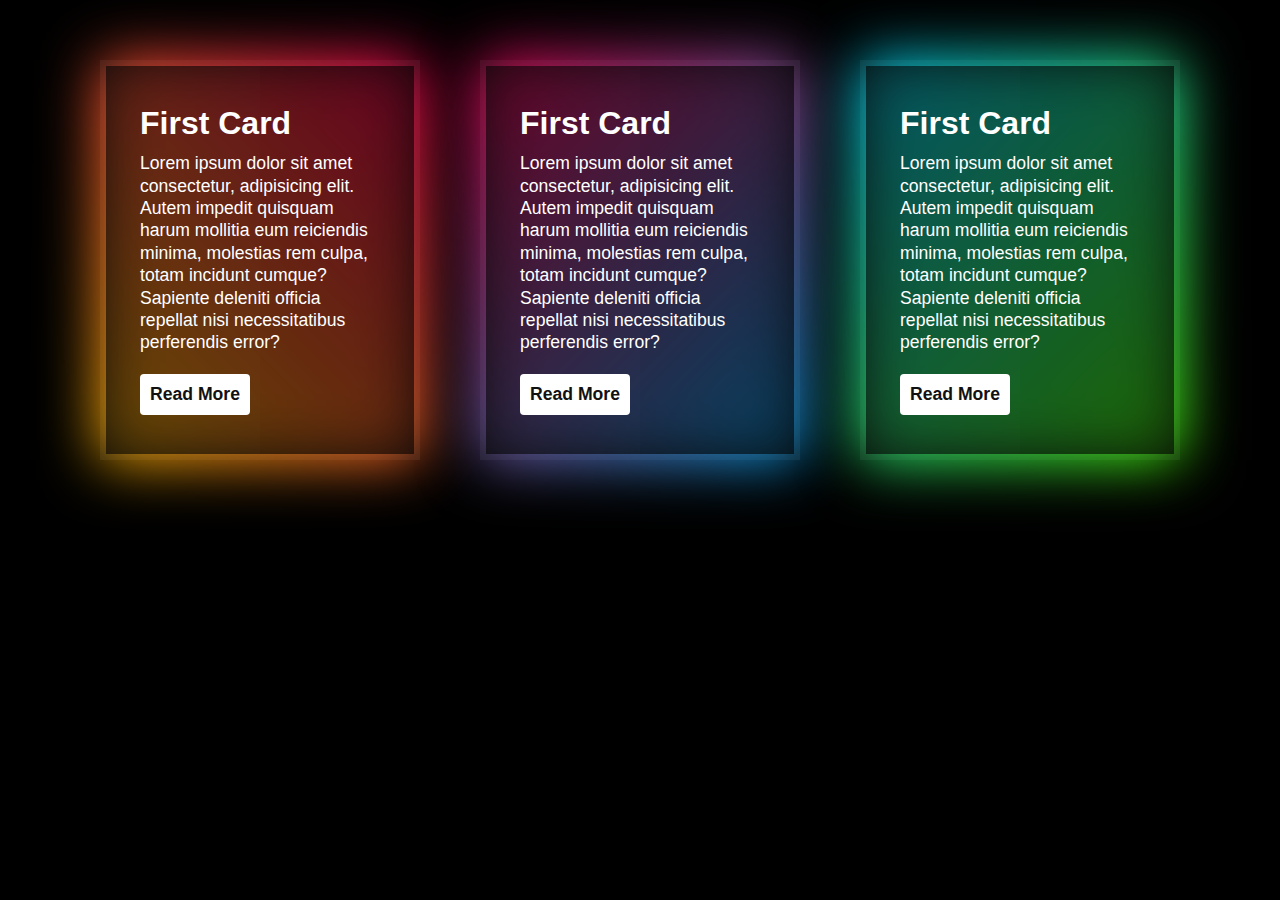
<file: index.html>
<!DOCTYPE html>
<html lang="en">

<head>
    <meta charset="UTF-8">
    <meta http-equiv="X-UA-Compatible" content="IE=edge">
    <meta name="viewport" content="width=device-width, initial-scale=1.0">
    <title>gradient border effect card</title>
    <link rel="stylesheet" href="style.css">
</head>

<body>
    <div class="container">
        <div class="box">
            <span></span>
            <div class="content">
                <h2>first card</h2>
                <p>Lorem ipsum dolor sit amet consectetur, adipisicing elit. Autem impedit quisquam harum mollitia eum
                    reiciendis minima, molestias rem culpa, totam incidunt cumque? Sapiente deleniti officia repellat
                    nisi necessitatibus perferendis error?</p>
                    <a href="#">Read More</a>
            </div>
        </div>
        <div class="box">
            <span></span>
            <div class="content">
                <h2>first card</h2>
                <p>Lorem ipsum dolor sit amet consectetur, adipisicing elit. Autem impedit quisquam harum mollitia eum
                    reiciendis minima, molestias rem culpa, totam incidunt cumque? Sapiente deleniti officia repellat
                    nisi necessitatibus perferendis error?</p>
                    <a href="#">Read More</a>
            </div>
        </div>
        <div class="box">
            <span></span>
            <div class="content">
                <h2>first card</h2>
                <p>Lorem ipsum dolor sit amet consectetur, adipisicing elit. Autem impedit quisquam harum mollitia eum
                    reiciendis minima, molestias rem culpa, totam incidunt cumque? Sapiente deleniti officia repellat
                    nisi necessitatibus perferendis error?</p>
                    <a href="#">Read More</a>
            </div>
        </div>
    </div>
</body>

</html>
</file>
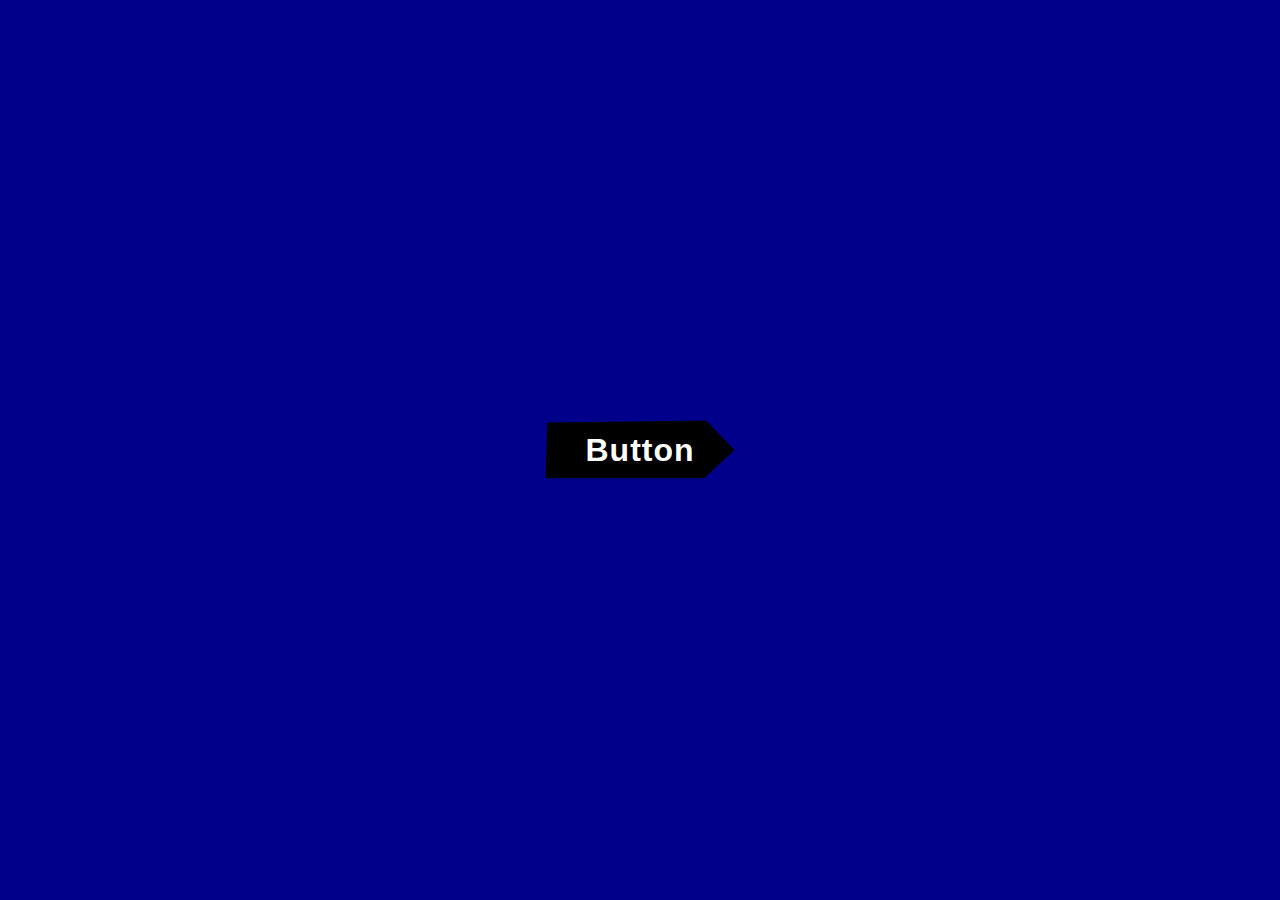
<file: custom-shape-button/index.html>
<!DOCTYPE html>
<html lang="en">
<head>
    <meta charset="UTF-8">
    <meta http-equiv="X-UA-Compatible" content="IE=edge">
    <meta name="viewport" content="width=device-width, initial-scale=1.0">
    <title>custom shape button</title>
    <link rel="stylesheet" href="style.css">
</head>
<body>
    <a href="#">button</a>
</body>
</html>
</file>
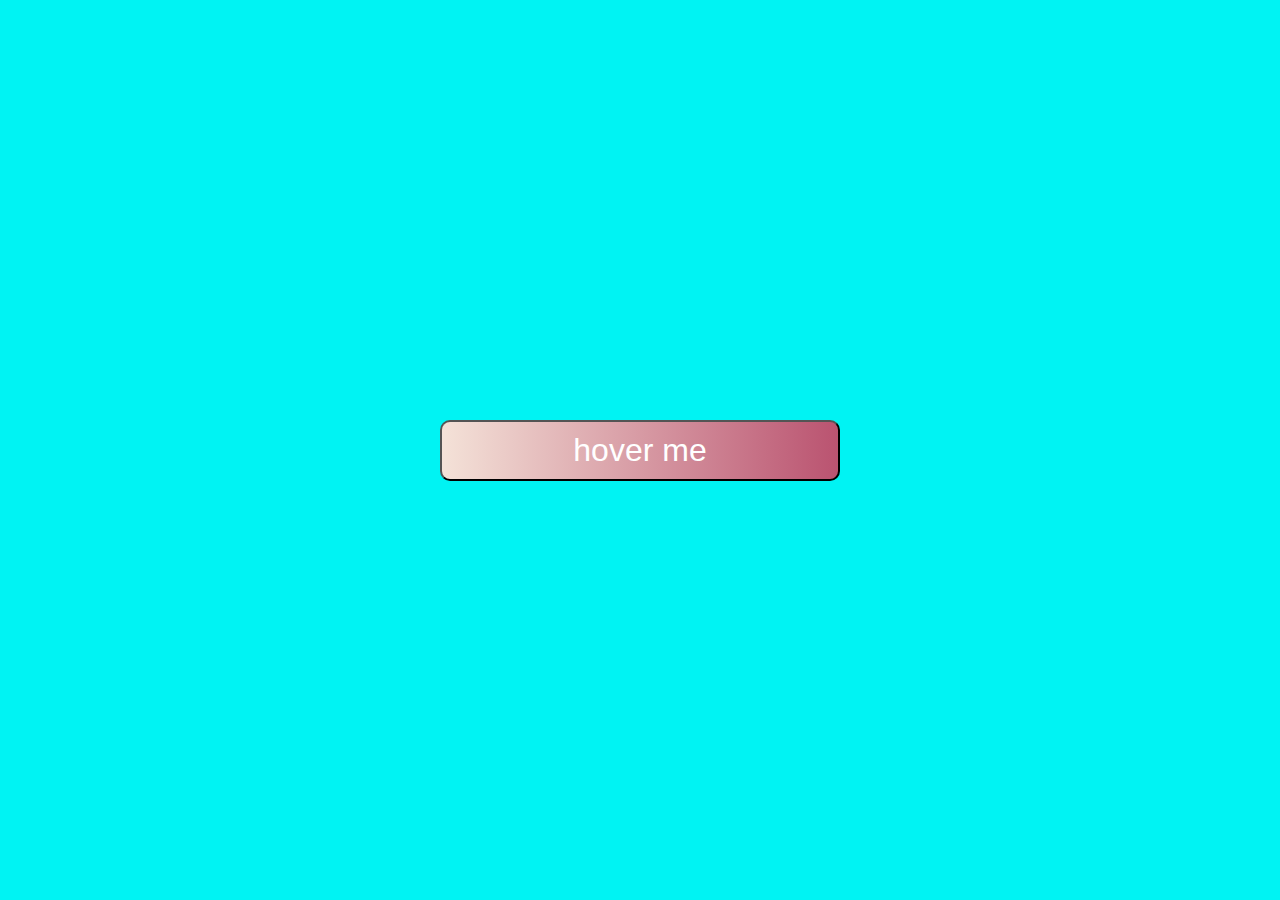
<file: hover effect button/index.html>
<!DOCTYPE html>
<html lang="en">

<head>
    <meta charset="UTF-8">
    <meta http-equiv="X-UA-Compatible" content="IE=edge">
    <meta name="viewport" content="width=device-width, initial-scale=1.0">
    <title>hover effect button</title>
    <link rel="stylesheet" href="style.css">
</head>

<body>
    <div class="box">
        <button class="btn">hover me</button>
    </div>
</body>

</html>
</file>
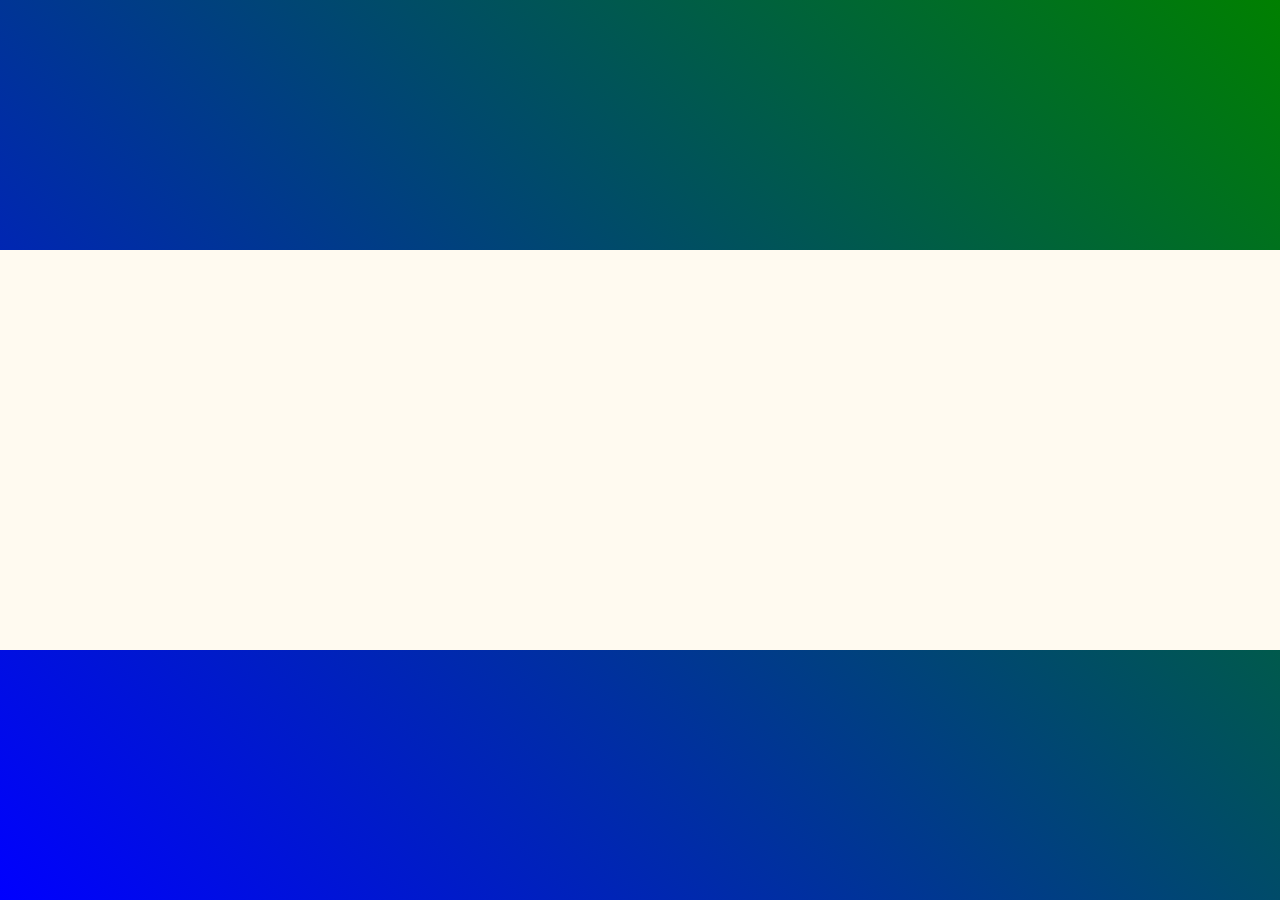
<file: hover-item/index.html>
<!DOCTYPE html>
<html lang="en">
<head>
    <meta charset="UTF-8">
    <meta http-equiv="X-UA-Compatible" content="IE=edge">
    <meta name="viewport" content="width=device-width, initial-scale=1.0">
    <title>hover on Item</title>
    <link rel="stylesheet" href="https://cdnjs.cloudflare.com/ajax/libs/font-awesome/6.1.1/css/all.min.css" integrity="sha512-KfkfwYDsLkIlwQp6LFnl8zNdLGxu9YAA1QvwINks4PhcElQSvqcyVLLD9aMhXd13uQjoXtEKNosOWaZqXgel0g==" crossorigin="anonymous" referrerpolicy="no-referrer" />
    <link rel="stylesheet" href="style.css">
</head>
<body>
    <div class="container">
        <div class="box"><i class="fa-solid fa-house-user"></i></div>
        <div class="box"><i class="fa-brands fa-youtube"></i></div>
        <div class="box"><i class="fa-brands fa-google"></i></div>
        <div class="box"><i class="fa-brands fa-facebook"></i></div>
    </div>
</body>
</html>
</file>
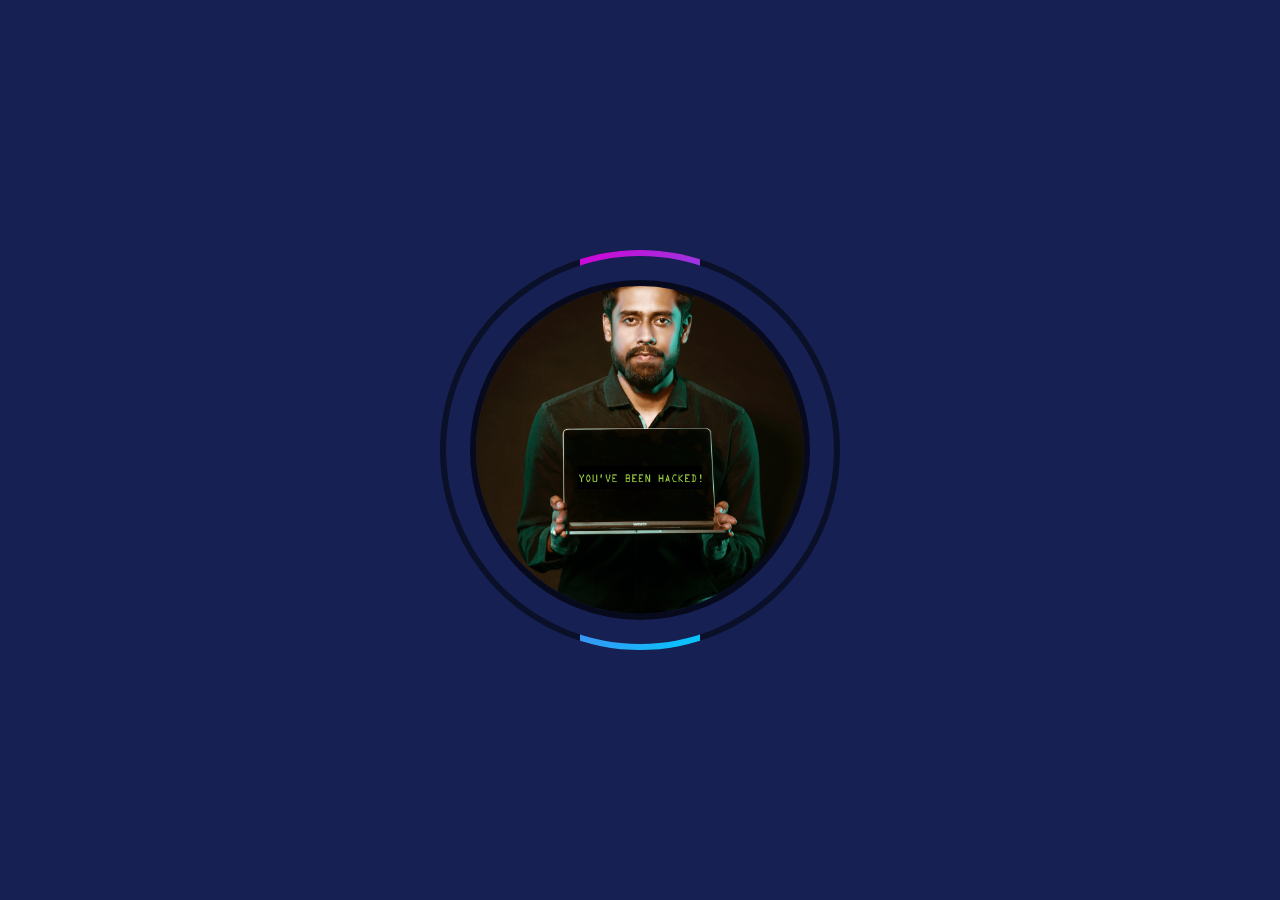
<file: Image-animation-hovereffect/index.html>
<!DOCTYPE html>
<html lang="en">
<head>
    <meta charset="UTF-8">
    <meta http-equiv="X-UA-Compatible" content="IE=edge">
    <meta name="viewport" content="width=device-width, initial-scale=1.0">
    <title>image-animation-hovereffect</title>
    <link rel="stylesheet" href="style.css">
</head>
<body>
    <div class="box">
        <div class="content">
            <img src="img.jpg" alt="">
            <h2>I m famous <br><span>hacker
            </span></h2>
            <a href="#">Hire me</a>
        </div>
    </div>
</body>
</html>
</file>
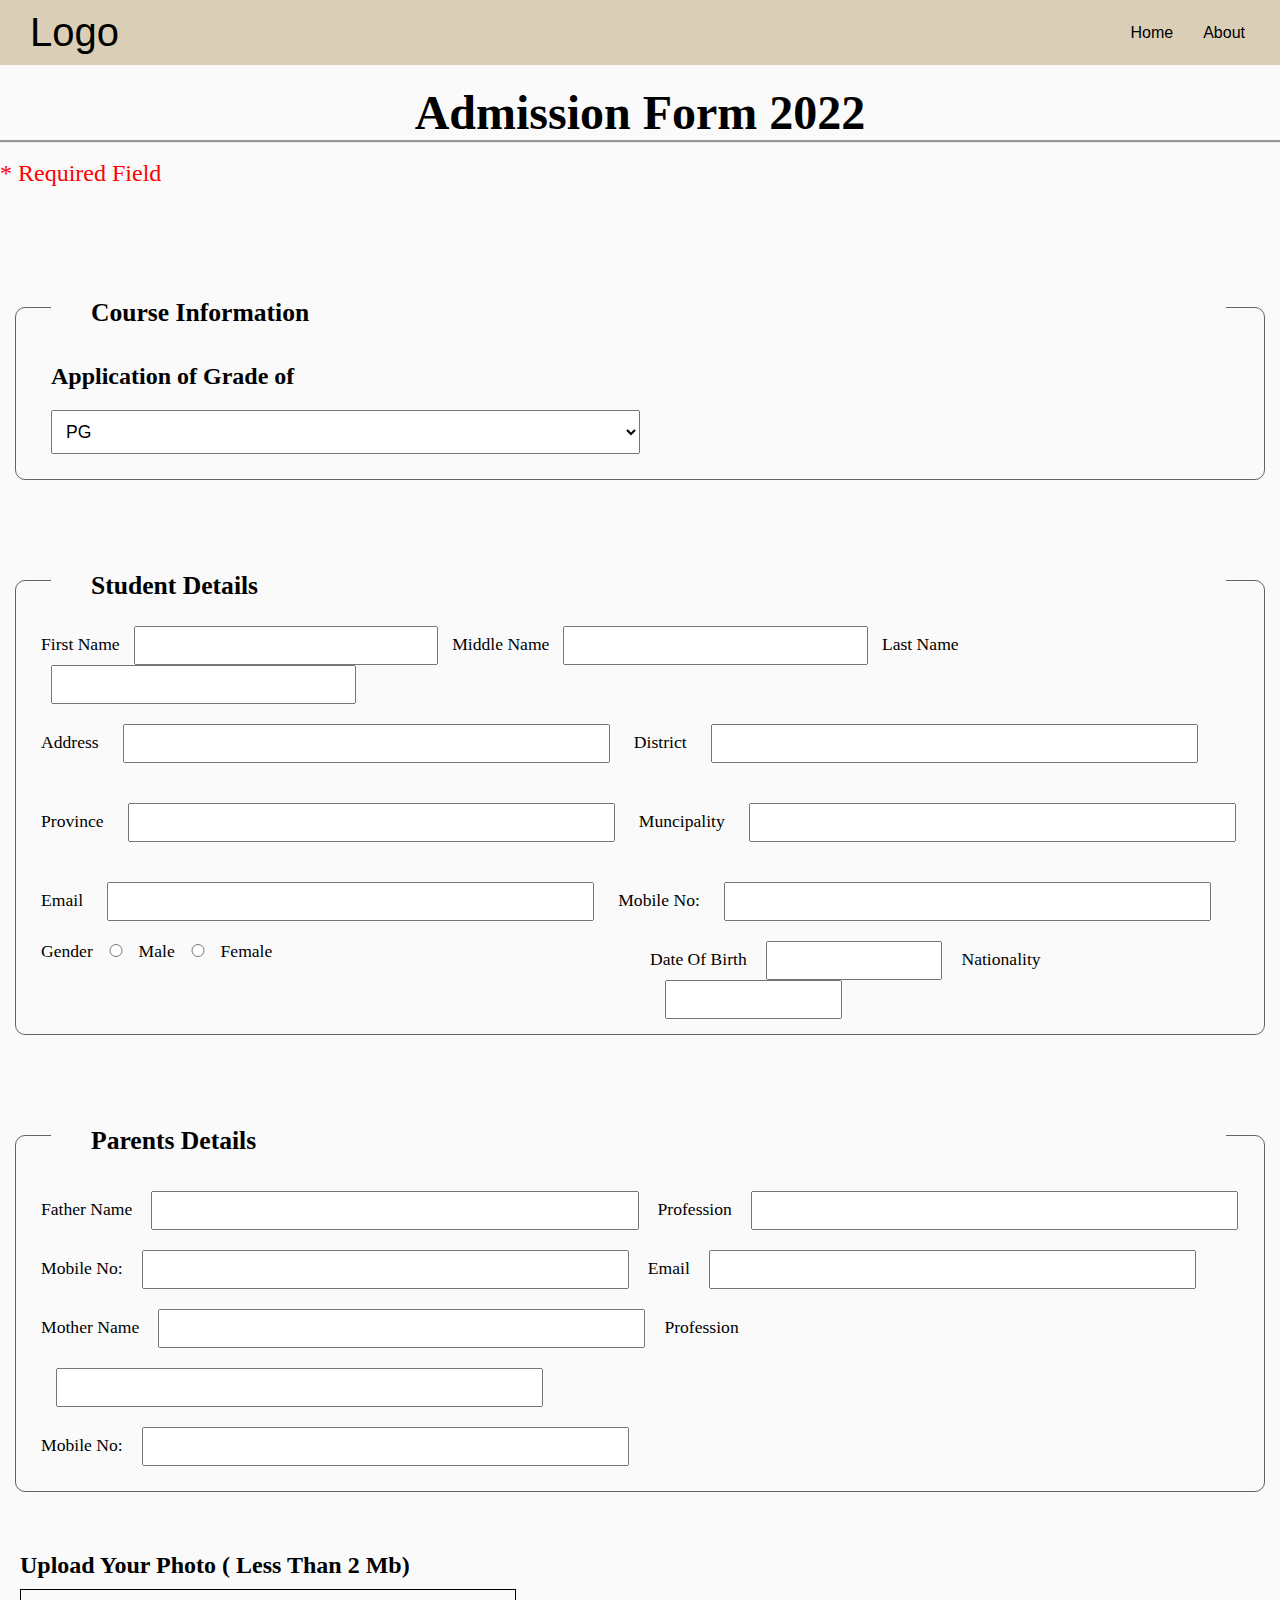
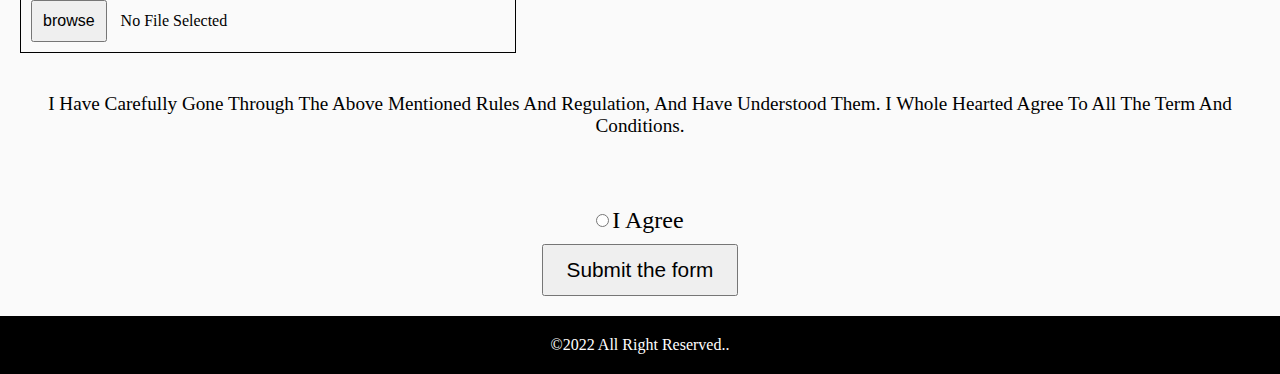
<file: school Admission Form/index.html>
<!DOCTYPE html>
<html lang="en">
<head>
    <meta charset="UTF-8">
    <meta http-equiv="X-UA-Compatible" content="IE=edge">
    <meta name="viewport" content="width=device-width, initial-scale=1.0">
    <title>Admission Form</title>
    <link rel="stylesheet" href="https://cdnjs.cloudflare.com/ajax/libs/font-awesome/6.1.1/css/all.min.css" integrity="sha512-KfkfwYDsLkIlwQp6LFnl8zNdLGxu9YAA1QvwINks4PhcElQSvqcyVLLD9aMhXd13uQjoXtEKNosOWaZqXgel0g==" crossorigin="anonymous" referrerpolicy="no-referrer" />
    <link rel="stylesheet" href="style.css">
</head>
<body>
    <header>
<div class="navbar">
    <div class="logo">
        logo
    </div>
    <ul>
        <li><a href="#">Home</a></li>
        <li><a href="#">About</a></li>
    </ul>
</div>
    </header>
    <section>
<div class="form-1">
    <h1 class="text-title">  Admission Form 2022</h1>
</div>
<div class=" text-2">* Required Field</div>
<div class="form-body">
<div class="form">
    <h1 class="form-text">course Information</h1>
  <div class="course">
    <h2 class="course-text">
        Application of Grade of<i class="fa-solid fa-asterisk"></i>    </h2>
        <select name="new" id="new">
            <option value="new">PG</option>
            <option value="new">Nursery</option>
            <option value="new">LKG</option>
            <option value="new">UKG</option>
            <option value="new">Grade 1</option>
            <option value="new">Grade 2</option>
            <option value="new">Grade 3</option>
            <option value="new">Grade 4</option>
            <option value="new">Grade 5</option>
            <option value="new">Grade 6</option>
            <option value="new">Grade 7</option>
            <option value="new">Grade 8</option>
            <option value="new">Grade 9</option>
            <option value="new">Grade 10</option>
            <option value="new">Grade 11</option>
        </select>

  </div>
</div>


<div class="form">

    <h1 class="form-text">Student details</h1>
    <div class="form-box box-1">
        <label >First Name<i class="fa-solid fa-asterisk"></i></label>
        <input type="text" placeholder="">
        <label >middle Name</label>
        <input type="text" placeholder="">
        <label >Last Name</i></label>
        <input type="text" placeholder="">
    </div>
    <div class="form-box box-2">
        <label >Address<i class="fa-solid fa-asterisk"></i></label>
        <input type="text" placeholder="">
        <label >District<i class="fa-solid fa-asterisk"></i></label>
        <input type="text" placeholder="">
      
    </div>
    <div class="form-box box-2">
        <label >Province<i class="fa-solid fa-asterisk"></i></label>
        <input type="text" placeholder="">
        <label >muncipality<i class="fa-solid fa-asterisk"></i></label>
        <input type="text" placeholder="">
      
    </div>
    <div class="form-box box-2">
        <label >Email<i class="fa-solid fa-asterisk"></i></label>
        <input type="email" placeholder="">
        <label >Mobile No:<i class="fa-solid fa-asterisk"></i></label>
        <input type="text" placeholder="">
      
   
   
    </div>
   <div class="one-row">
    <div class="form-box box-4 ">
        <label for="gender" >Gender<i class="fa-solid fa-asterisk"></i></label>
        <input type="radio" name="gender">
        <label for="gender">Male</label>
        <input type="radio" name="gender">
        <label for="gender">Female</label>
       
      
    </div>
    <div class="form-box box-3">
        <label >Date of Birth<i class="fa-solid fa-asterisk"></i></label>
        <input type="text">
        
            <label >Nationality<i class="fa-solid fa-asterisk"></i></label>
       <input type="text">
      
    </div>
</div>




</div>
<div class="form">
    <h1 class="form-text">Parents details</h1>
    <div class="form-box  box-5">
        
            <label >Father Name<i class="fa-solid fa-asterisk"></i></label>
        <input type="text" placeholder="">

            <label >Profession<i class="fa-solid fa-asterisk"></i></label>
        <input type="text" placeholder="">
      
    </div>
    <div class="form-box box-5">

            <label >Mobile No:<i class="fa-solid fa-asterisk"></i></label>
        <input type="text" placeholder="">
        <label >Email<i class="fa-solid fa-asterisk"></i></label>
        <input type="email" placeholder="">
      
    </div>
    <div class="form-box box-5">

            <label >Mother Name<i class="fa-solid fa-asterisk"></i></label>
        <input type="text" placeholder="">

            <label >Profession<i class="fa-solid fa-asterisk"></i></label>
        <input type="email" placeholder="">
      
    </div>
    <div class="form-box box-5">
        <label >Mobile No:</label>
        <input type="text" placeholder="">
       
      
    </div>
</div>

</div>
<div class="last-box">
    <h1 class="last-box-text">upload your photo (
        less than 2 mb)
    </h1>
    <div class="select">
        <button class="btn">browse</button> No file selected 
    </div>
</div>
<div class="last-line">
    <p class="last-line-text">
        i have carefully gone through the above mentioned rules and regulation,
        and have understood them. I whole hearted agree to all the term and conditions.

    </p>
</div>
<div class="left-box">
<div class="input">    <input type="radio" class="last-input" name="agree"><span class="last-text">i agree</span></div>
    <button class="last-btn">Submit the form</button>
</div>
    </section>
    <footer>
&copy;2022 All Right Reserved..
    </footer>
</body>
</html>
</file>
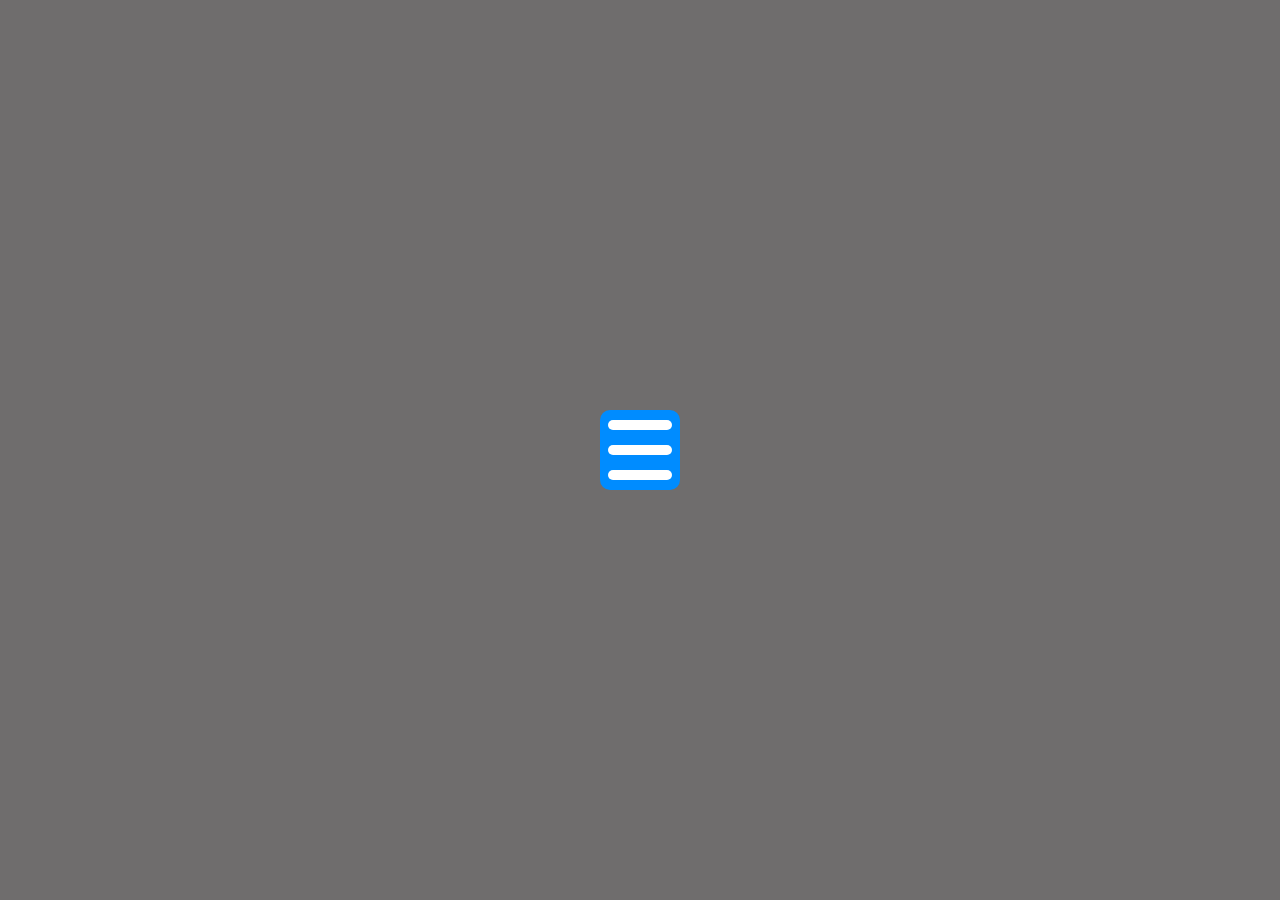
<file: toggle-btn/index.html>
<!DOCTYPE html>
<html lang="en">
<head>
    <meta charset="UTF-8">
    <meta http-equiv="X-UA-Compatible" content="IE=edge">
    <meta name="viewport" content="width=device-width, initial-scale=1.0">
    <title>toggle button</title>
    <link rel="stylesheet" href="style.css">
</head>
<body>

    <div class="toggle">
        
    </div>
    <script src="script.js"></script>
</body>
</html>
</file>
<file: style.css>
*,::after,::before{
    margin: 0;
    padding: 0;
    box-sizing: border-box;
    font-family: sans-serif;
}
body{
    min-height: 100vh;
    background-color: #000;

}
.container{
position: relative;
display: flex;
justify-content: center;
align-items: center;
padding: 40px 0;
flex-wrap: wrap;

}
.container .box{
    position: relative;
    width: 320px;
    height: 400px;
    color: #fff;
    background-color: #111;
    margin: 20px 30px;
    display: flex;
    justify-content: center;
    align-items: center;
    transition: all 0.5s;
}
.container .box:hover{
    transform: translateY(-15px);
}

.container .box::before{
    content:"" ;
    position: absolute;
    top: 0;
    left: 0;
    width: 100%;
    height: 100%;
    background: linear-gradient(45deg, #ffbc00,#ff0058);
    filter: blur(30px);
}
.container .box:nth-child(2)::before,
.container .box:nth-child(2)::after{
background: linear-gradient(315deg, #03a9f4, #ff0058);

}
.container .box:nth-child(3)::before,
.container .box:nth-child(3)::after{
background: linear-gradient(315deg,#4dff03, #00d0ff);

}
.container .box span{
position: absolute;
top: 6px;
left: 6px;
right: 6px;
bottom: 6px;
background: rgba(0, 0, 0, 0.6);
z-index: 2;
}
.container .box span::before{
content: "";
position: absolute;
top: 0;
left: 0;
width: 50%;
height: 100%;
background: rgba(255, 255, 255, 0.01);
pointer-events: none;
}
.container .box .content {

    position: relative;
    z-index: 10;
    padding: 20px 40px;
}
.container .box .content h2{
    font-size: 2em;
    color: #fff;
    margin-bottom: 10px;
    text-transform: capitalize;
}
.container .box .content p{
    font-size: 1.1em;
    color: #fff;
    margin-bottom: 10px;
    line-height: 1.4rem;
  
}
.container .box .content a {
    text-decoration: none;
    background: #fff;
    padding: 10px;
    font-size: 1.1rem;
    display: inline-block;
    color: #111;
    font-weight: bold;
    border-radius: 4px;
    margin-top: 10px;
}
</file>
<file: custom-shape-button/style.css>
*,::after,::before{
    margin: 0;
    padding: 0;
    box-sizing: border-box;
}
body{
    min-height: 100vh;
    background-color: darkblue;
    display: flex;
    justify-content: center;
    align-items: center;
}
a{
    text-decoration: none;
    padding: 15px 40px;
    color: #fff;
    font-size: 2rem;
    font-family: sans-serif;
    font-weight: bold;
    letter-spacing: 1px;
    transition: 0.5s;
position: relative;
background: #000;
text-transform: capitalize;
clip-path: polygon(1% 9%, 85% 6%, 100% 50%, 84% 92%, 0 92%);

}
a:hover{
    background-color: #fff;
    color: #000;
    letter-spacing: 4px;
}
</file>
<file: hover effect button/style.css>
*,::after,::before{
    margin: 0;
    padding: 0;
    box-sizing: border-box;
}
body{
    min-height: 100vh;
background-color: rgb(0, 243, 243);
    display: flex;
    justify-content: center;
    align-items: center;
}
.box{
    width: 400px;
    height: 400px;
  
    display: flex;
    justify-content: center;
    align-items: center;
}
.btn{
    padding: 10px 20px;
    font-size: 2rem;
    border-radius: 10px;
    position: relative;
    width: 40vw;
    z-index: 1;
    background: #BA5370;  /* fallback for old browsers */
    background: -webkit-linear-gradient(to right, #F4E2D8, #BA5370);  /* Chrome 10-25, Safari 5.1-6 */
    background: linear-gradient(to right, #F4E2D8, #BA5370); /* W3C, IE 10+/ Edge, Firefox 16+, Chrome 26+, Opera 12+, Safari 7+ */
    color: #fff;

}
.btn::after{
content: "";
position: absolute;
top: 0;
left: 0;
width: 0;
height: 100%;

background: #FF5F6D;  /* fallback for old browsers */
background: -webkit-linear-gradient(to right, #FFC371, #FF5F6D);  /* Chrome 10-25, Safari 5.1-6 */
background: linear-gradient(to right, #FFC371, #FF5F6D); /* W3C, IE 10+/ Edge, Firefox 16+, Chrome 26+, Opera 12+, Safari 7+ */
transition: all 0.5s;
z-index: -1;
}
.btn:hover::after{
width: 100%;

}
</file>
<file: hover-item/style.css>
*,::after,::before{
    margin: 0;
    padding: 0;
    box-sizing: border-box;
}
body{
    min-height: 100vh;
    display: flex;
    justify-content: center;
    align-items: center;
    background: linear-gradient(45deg , blue, green);
}
.container{
    width: 100%;
    height: 400px;
    background: floralwhite;
    display: flex;
    justify-content: center;
    align-items: center;
}
.box{
    width: 150px;
    height: 150px;
    /* border: 1px solid #000; */
    display: flex;
    justify-content: center;
    align-items: center;
    margin: 0 15px;
    font-size: 50px;
    /* box-shadow: 0 0 10px rgba(0, 0, 0, 0.4); */
    cursor: pointer;
    transition: .3s all;
    
}
.box i {
    color: red;
}

.box:hover{
    background: rgb(196, 196, 196);
    border: 1px solid rgb(152, 149, 149) ;
}
</file>
<file: Image-animation-hovereffect/style.css>
*,::after,::before{
    margin: 0;
    padding: 0;
    box-sizing: border-box;
}
body{
    display: flex;
    justify-content: center;
    align-items: center;
    min-height: 100vh;
    background: #162052;

}
.box{
    position: relative;
    width: 400px;
    height: 400px;
    border-radius: 50%;
    background: rgba(0, 0, 0, 0.5);
    overflow: hidden;
}
.box::before{
    content: "";
    position: absolute;
    inset: -10px 140px;
    background: linear-gradient(315deg, #00ccff, #d400d4);
    transition: 0.5s;
    animation: animate 4s linear infinite;
}
.box:hover::before{
inset: -20px 0px;
}

@keyframes animate {
    0%{
        transform: rotate(0deg);
    }
    100%{
        transform: rotate(360deg);
    }
    
}
.box::after{
    content: '';
    position: absolute;
    inset: 6px;
    background: #162052;
    border-radius: 50%;
    z-index: 1;
}
.content{
    position: absolute;
    inset: 30px;
    border: 6px solid #070a1c;
    z-index: 3;
    border-radius: 50%;
    display: flex;
    justify-content: center;
    align-items: center;
    flex-direction: column;
    /* color: #fff; */
}
.content img{
    position: absolute;
    top: 0;
    left: 0;
    width: 100%;
    height: 100%;
    object-fit: cover;
    transition: .5s;
    border-radius: 50%;
    pointer-events: none;

}
.box:hover .content img{
    opacity: 0;
}
.content h2 {
    position: relative;
    font-size: 2rem;
    text-align: center;
    color: #fff;
    font-weight: bold;
    letter-spacing: 0.05rem;
    text-transform: uppercase;
    z-index: -1;
    line-height: 50px;
}
.content h2 span{
    font-weight: 300;
    font-size: 1.8rem;

}
.content a {
    position: relative;
    margin-top: 10px;
    padding: 10px 20px;
    background:#070a1c ;
    text-decoration: none;
    border-radius: 25px;
    font-weight: 500;
    color: #fff;
    font-size: 1.25rem;
    letter-spacing: 0.05em;
    transition: 0.5s;
    z-index: -1;
}
.content a:hover{
    letter-spacing: .2rem;
    background: #fff;
    color: #000;
}
</file>
<file: school Admission Form/style.css>
*,::after,::before{
    margin: 0;
    padding: 0;
    box-sizing: border-box;
}
body{
    min-height: 100vh;
    background: #fafafa;
}
header{
    width: 100%;
    font-family: sans-serif;

}
.navbar{
    background: #dbceb6;
    display: flex;
    justify-content: space-between;
    align-items: center;
    padding: 10px 0 ;
}
.logo{
    font-size: 2.5rem;
    text-transform: capitalize;
    padding: 0 20px;
    margin-left:10px ;
}
.navbar ul {
    list-style: none;
    display: flex;
    margin-right: 20px;
}
.navbar ul li a  {
text-decoration: none;
padding: 10px;
margin: 5px;
font-size: 1em;
color: #000;
}

/* form section  */

section{
    min-height: 90vh;
   
}
.text-title{
    text-align: center;
    margin-top: 20px;
    font-size: 3em;
    font-weight: bold;
    box-shadow: 0 2px 1px  rgba(0, 0, 0, 0.4);

}
.text-2{
    color: red;
    font-size: 1.5rem;
    padding: 20px 0;
}
.form-body{
    width: 100%;
    padding: 0 15px;
}
.form{
    width: 100%;
    height: auto;
    border: 1px solid rgba(0, 0, 0, 0.6);
    border-radius: 10px;
    margin: 100px 0;
    padding: 15px;
    

}
.form-text{
    background: #fafafa;
    font-size: 1.6rem;
    position: relative;
    top: -25px;
    text-transform: capitalize;
    left: 20px;

    width: 96.5%;
  padding-left: 40px;
    display:block;
}
.course{
    padding: 10px 20px;
  

}
#new{
    width: 50%;
    padding: 10px;
    font-size: 1.1rem;
    margin-top: 20px;
}
.form-box{
    width: 100%;
   /* display: flex;  */
 margin: 0 10px;
 /* padding: 5px; */
   
}
.form-box label{
    font-size:1.1rem;
    text-transform: capitalize;

}
.form-box input{
    width:20%;
    padding: 10px 0;
    margin: 20px 0;
   
}
.box-2 input{
    width: 40%;
    margin: 20px;

}
.box-1 input{
    width: 25%;
    margin: 0 10px;

}
.one-row{
    display: flex;
}
.box-4 input{
    margin:-40px;
    padding: 0;

   

}
.box-3 input{
    width: 30%;
    margin: 0 15px;

}
.box-5 input{
    width: 40%;
    margin: 10px 15px;
}
span{
    display: inline-block;
    margin: 0;
    font-size: 1.2rem;
}










footer{
padding: 20px;
background: #000;
color: #fff;
font-size: 1rem;
text-align: center;
}


.last-box{
    width: 100%;
    height: auto;
    padding: 20px;
    text-transform: capitalize;
    position: relative;
    top: -60px;

}
.last-box-text
{
    font-size: 1.5rem;
    margin-bottom: 10px;
}
.select{
    border: 1px solid #000;
    padding: 10px;
    display: inline-block;
    width: 40%;
}
.btn{
    font-size: 1rem;
    padding: 10px ;
    margin-right: 10px;
    cursor: pointer;
}
.last-line{
    font-size: 1.2rem;
    text-transform: capitalize;
    text-align: center;
    padding: 0 20px;
    position: relative;
    top: -40px;
}
.left-box{
padding: 20px 50px;
width: 100%;
display: flex;
justify-content: center;
align-items: center;
flex-direction: column;

   
}
.input{
    padding: 10px;
    display: flex;
    justify-content: center;
    align-items: center;
}
.last-input{
margin-right:3px ;
}
.last-text{
font-size: 1.5rem;
text-transform: capitalize;
}
.last-btn{
padding: 12px 23px;
font-size: 1.3rem;
margin: 0 14px;
}
.last-btn:hover{
background-color: antiquewhite;
}




@media (max-width:900px) {
    .form-box{
        display: flex;
        /* justify-content: center;
        align-items: center; */
        flex-direction: column;
    }
    .form-box input{
        width: 90%;
    }
    .one-row{
        display: flex;
    }
    .box-4 input{
        margin:0px;
        padding: 0;
    
       
    
    }
}
.fa-asterisk{
    color: red;
    font-size: 0.5rem;
 position: relative;
 top: -8px;
}
</file>
<file: toggle-btn/style.css>
*,::after,::before{
    margin: 0;
    padding: 0;
    box-sizing: border-box;
}
body{
    min-height: 100vh;
    display: flex;
    justify-content: center;
    align-items: center;
    background-color: rgb(111, 109, 109);
}
.toggle{
    width: 80px;
    height: 80px;
    background: rgb(0, 140, 255);
    position: relative;
    display: flex;
    justify-content: center;
    align-items: center;
    flex-direction: column;
    border-radius: 10px;
    cursor: pointer;
    transition: all 0.5s;
}
.toggle::before{
    width: 80%;
    height: 10px;
    position: absolute;
    content: "";
    background-color: #fff;
    box-shadow: 0 25px 0 #fff;
    margin-top: -50px;
    border-radius: 10px;
    transition: all 0.5s;
}
.toggle::after{
    width: 80%;
    height: 10px;
    position: absolute;
    content: "";
    background-color: #fff;
    margin-top: 50px;
    border-radius: 10px;
    border-radius: 10px;
    transition: all 0.5s;
}

.toggle.change{
    background-color: red;
    transition: all 0.5s;
}
.toggle.change::after{
transform:translate(0) rotate(-45deg) ;
transition: all 0.5s;
margin: 0;
}
.toggle.change::before{
    transform: rotate(45deg) translate(0);
    transition: all 0.5s;
    box-shadow: none;
    margin: 0;
}
</file>
